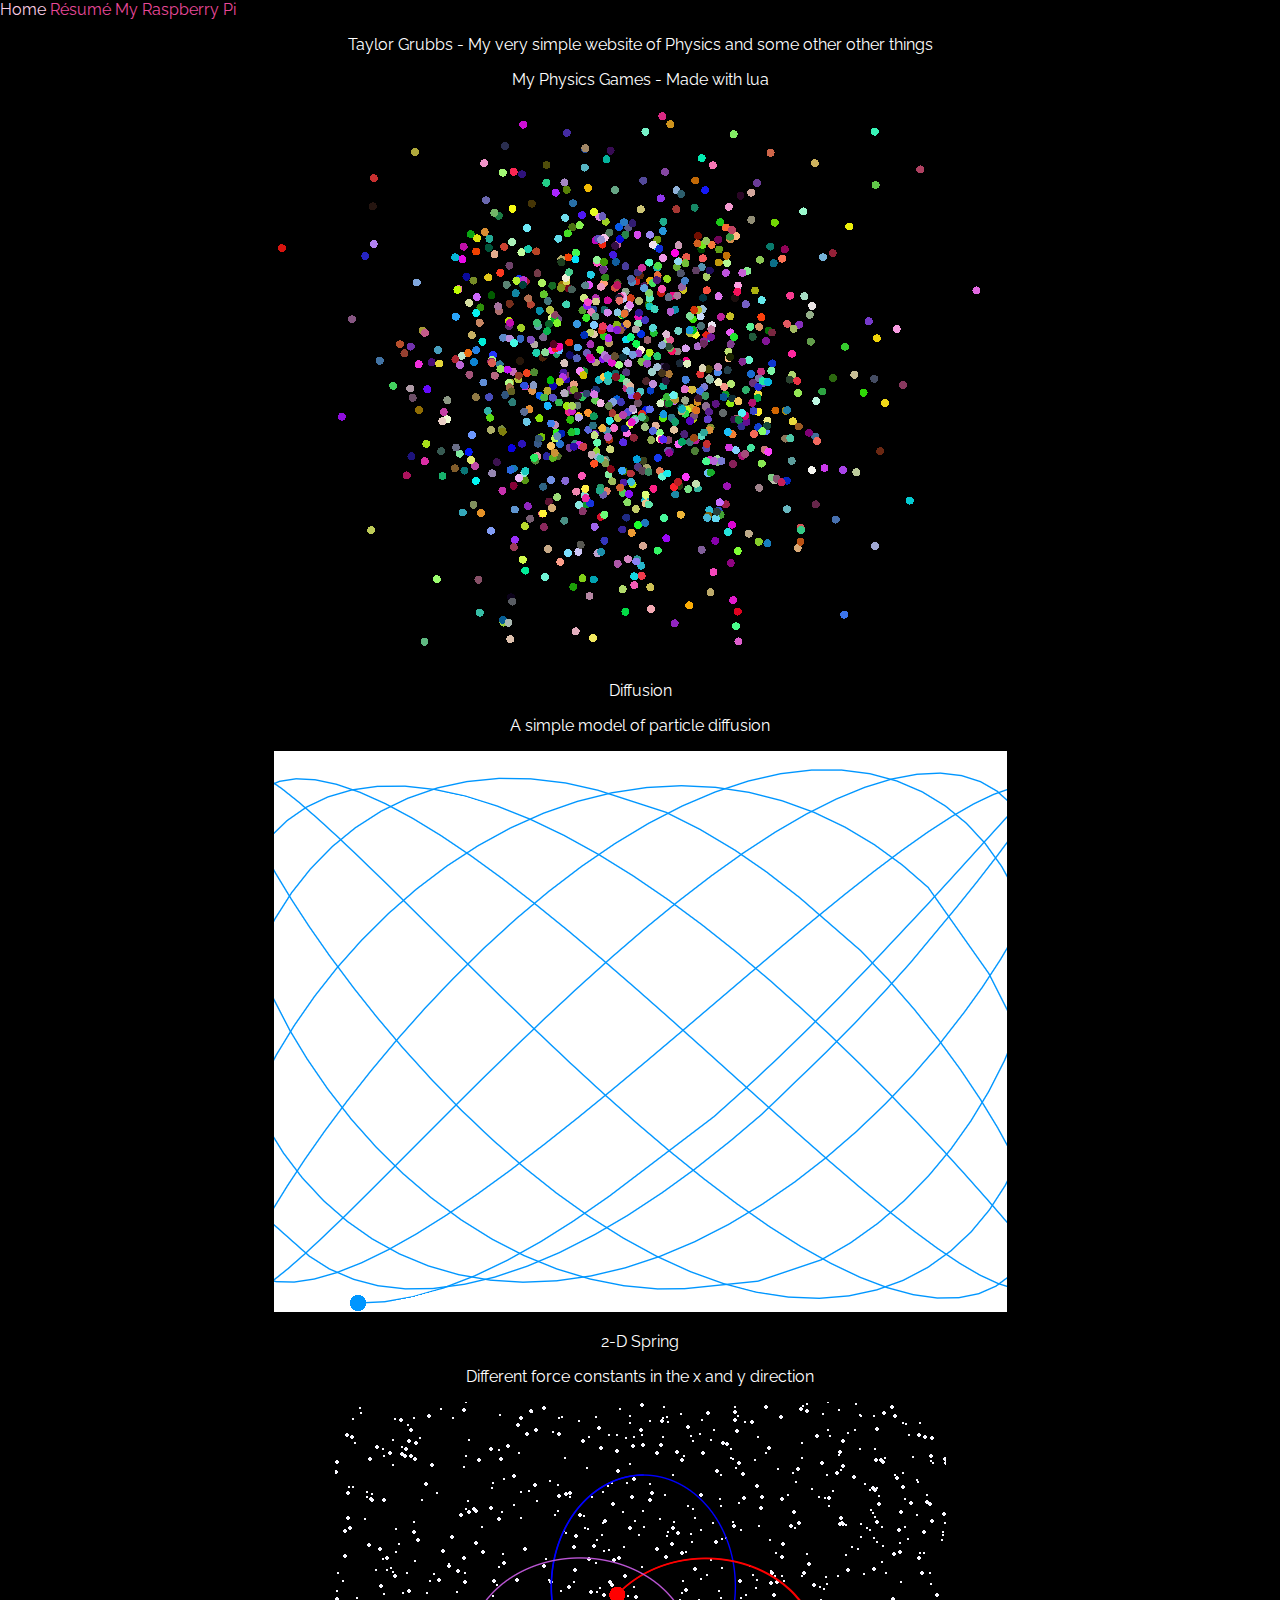
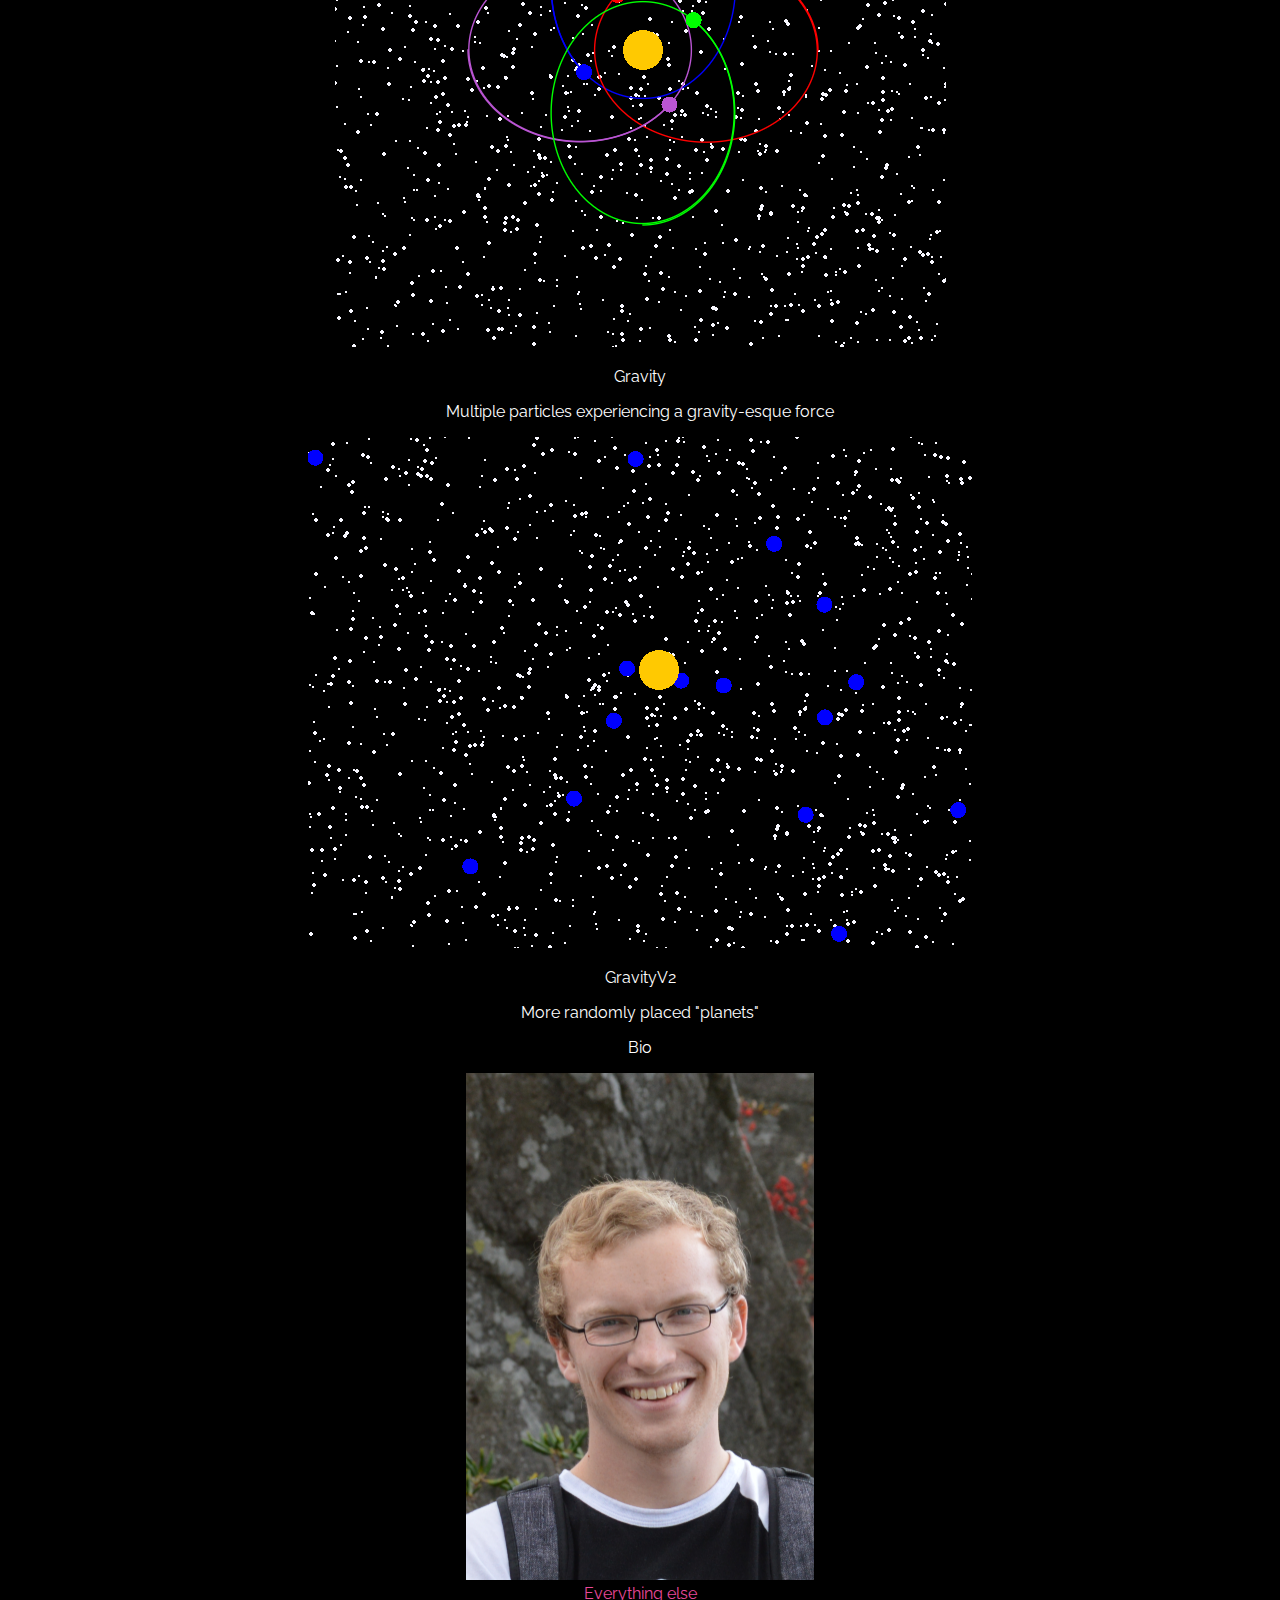
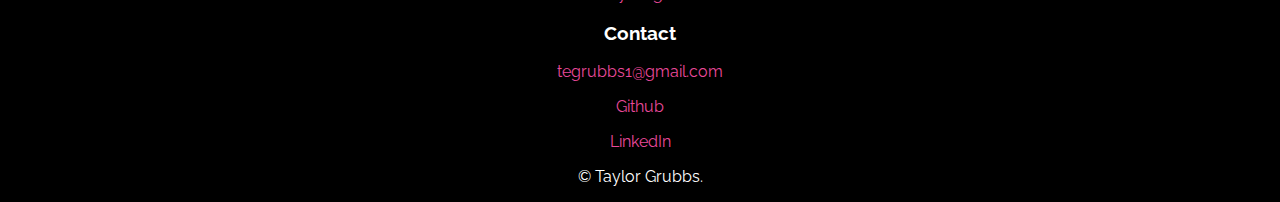
<file: index.html>
<!DOCTYPE HTML>
<html>

<head>
	<link rel="stylesheet" type="text/css" href="assets/love.css">
	<style>
		section {
			text-align: center;
		}

		body {
			background-color: black;
			color: white;
		}
	</style>
	<title>TG</title>
	<meta charset="utf-8" />
	<meta name="viewport" content="width=device-width, initial-scale=1" />
</head>

<body>
	<!-- Header  -->
	<header id="header">
		<div class="inner">
			<nav style="text-align:left" id="nav">
				<a href="index.html">Home</a>
				<a href="Resume/Resume.pdf">Résumé</a>
                <a href="http://ninsei.space:8190">My Raspberry Pi</a>
			</nav>
		</div>
	</header>

	<!-- Banner -->
	<section>
		<p>Taylor Grubbs - My very simple website of Physics and some other other things</p>
	</section>

	<!-- One -->
	<section id="two">
		<div>
			<header>
				<p>My Physics Games - Made with lua</p>
			</header>
			<div>
				<a href="diffusion/diffusion.html">
					<img src="images/diffusion.png" />
				</a>
				<p>Diffusion</p>
				<p>A simple model of particle diffusion</p>
				<a href="spring/spring.html">
					<img src="images/spring.png" />
				</a>
				<p>2-D Spring</p>
				<p>Different force constants in the x and y direction</p>
				<a href="gravity/gravity.html">
					<img src="images/gravity.png" />
				</a>
				<p>Gravity</p>
				<p>Multiple particles experiencing a gravity-esque force</p>
				<a href="gravityV2/gravityV2.html">
					<img src="images/gravityV2.png" />
				</a>
				<p>GravityV2</p>
				<p>More randomly placed "planets"</p>
			</div>
		</div>
	</section>

	<!-- Two -->
	<section id="three">
		<div>

			<p>Bio</p>

			<div>
				<article>
					<div class="align-center">
						<img src="images/me.png" style="width:348px;height:507px;" />
					</div>


				</article>
				<article>
					<a href="All.html">Everything else</a>

					<header>
						<h3>Contact</h3>
					</header>
					<p>
						<a href=index.html>tegrubbs1@gmail.com</a>
					</p>
					<p>
						<a href=https://github.com/tedgrubbs>Github</a>
					</p>
					<p>
						<a href=https://www.linkedin.com/in/taylor-grubbs>LinkedIn</a>
					</p>
					<p>&copy; Taylor Grubbs.</p>
				</article>
			</div>
		</div>
	</section>
</body>

</html>
</file>
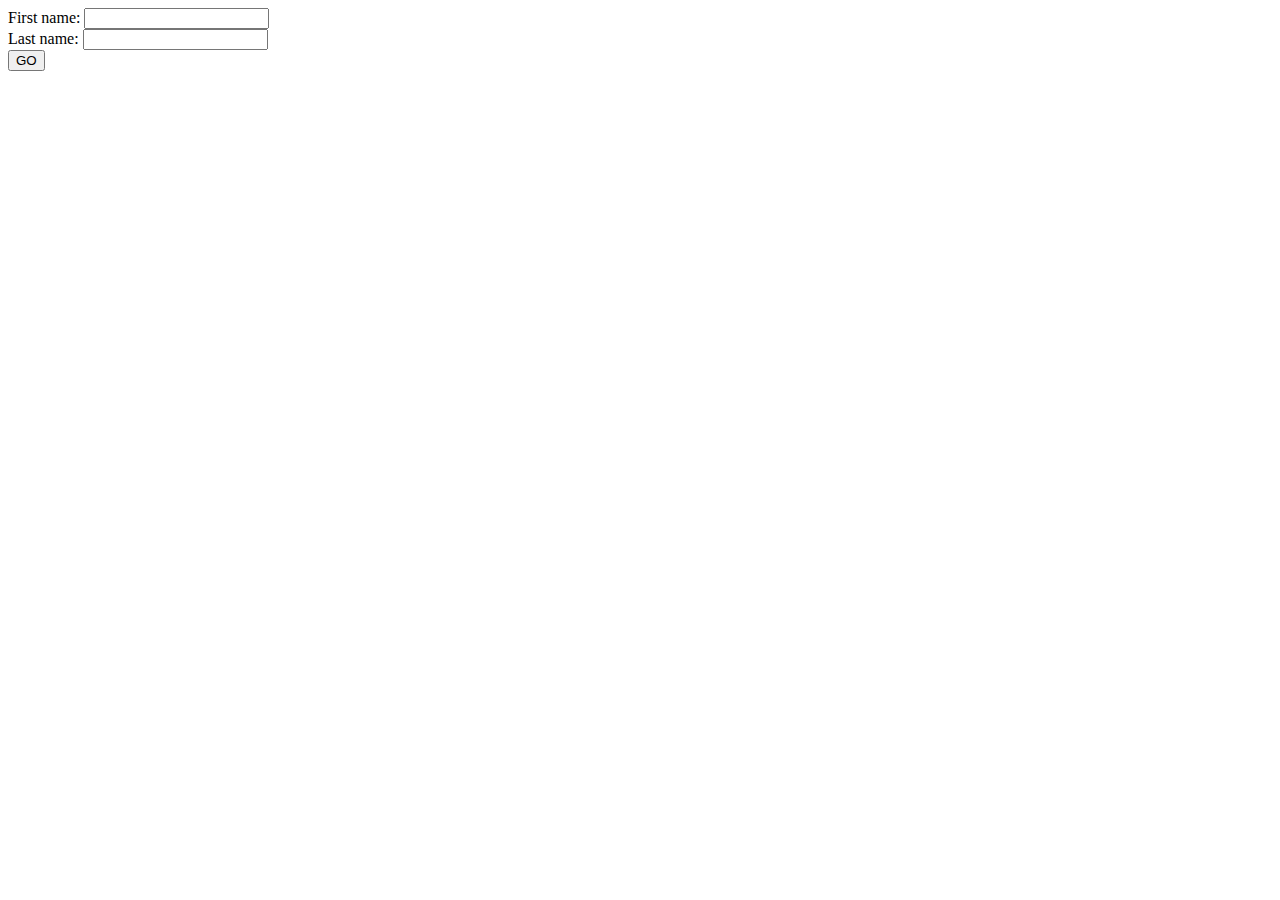
<file: test/welcome.html>
<!doctype html>
<html lang="en-us">
  <head>
    <title>TG</title>
    <meta charset="utf-8">
    <meta http-equiv="Content-Type" content="text/html; charset=utf-8">
  </head>
  <body>

 <form action="welcome.php" method="get">

  <div><label for="firstname">First name:

    <input type="text" name="firstname" id="firstname"/></label>

  </div>

  <div><label for="lastname">Last name:

    <input type="text" name="lastname" id="lastname"/></label></div>

  <div><input type="submit" value="GO"/></div>

</form>

 </body>
</html>
</file>
<file: assets/love.css>
@import "https://fonts.googleapis.com/css?family=Raleway:100,300,600";

* {
    box-sizing: border-box;
}

h1 {
     font-size: 3.5em;
     font-weight: 100;
     color: #fff;
     line-height: 1em;
     margin: 0 0 0.5em 0;
     padding: 0;
}

body {
    background-repeat: no-repeat;
    font-family: "Raleway";
    margin: 0;
    padding: none;
    background-color: black;
    color: white;
}

footer {
    font-family: "Raleway";
    font-size: 12px;
    padding-left: 10px;
    position:absolute;
    bottom: 0;
    width: 100%;
}

/* Links */
a {
    text-decoration: none;
}
a:link {
    color: rgb( 233, 73, 154 );
}
a:visited {
    color: rgb( 110, 30, 71 );
}
a:hover {
    color: rgb( 252, 207, 230 );
}

/* the canvas *must not* have any border or padding, or mouse coords will be wrong */
#canvas {
    padding-right: 0;
    display: none;
    border: 0px none;
}
</file>
